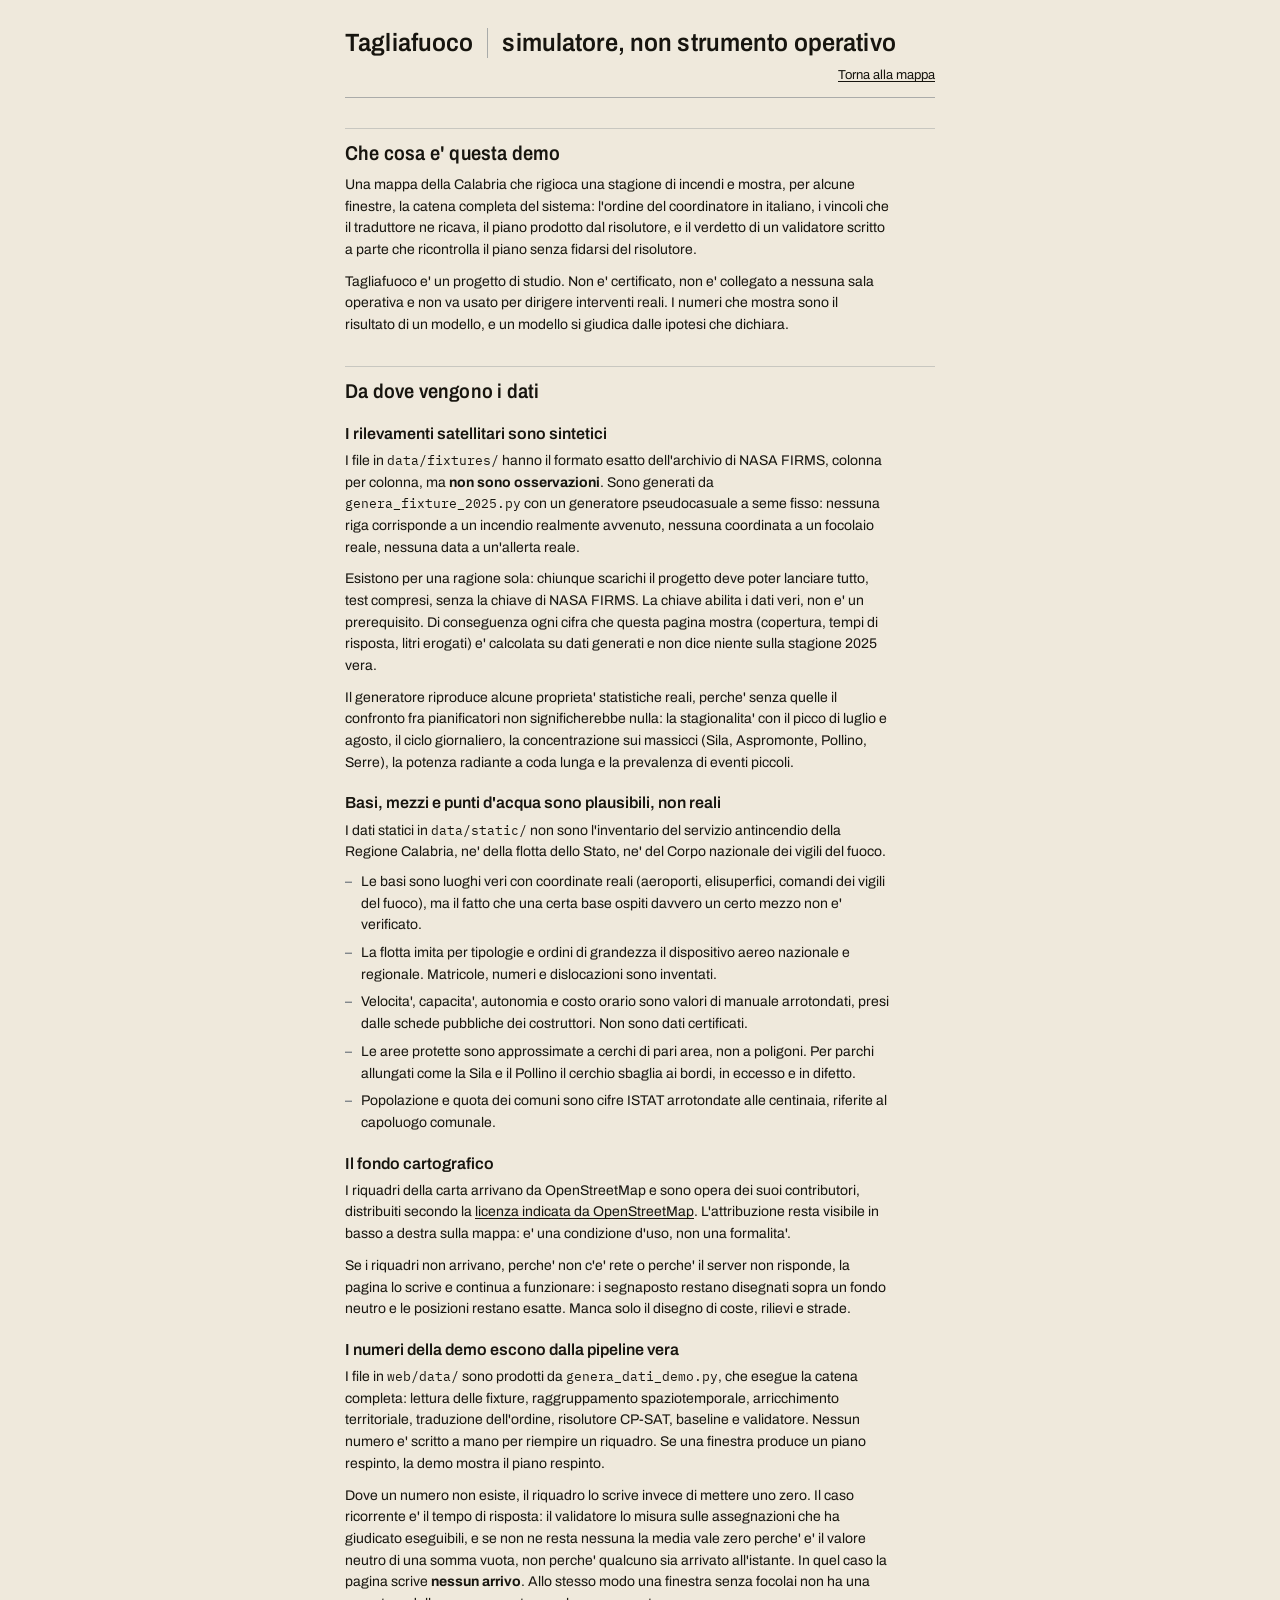
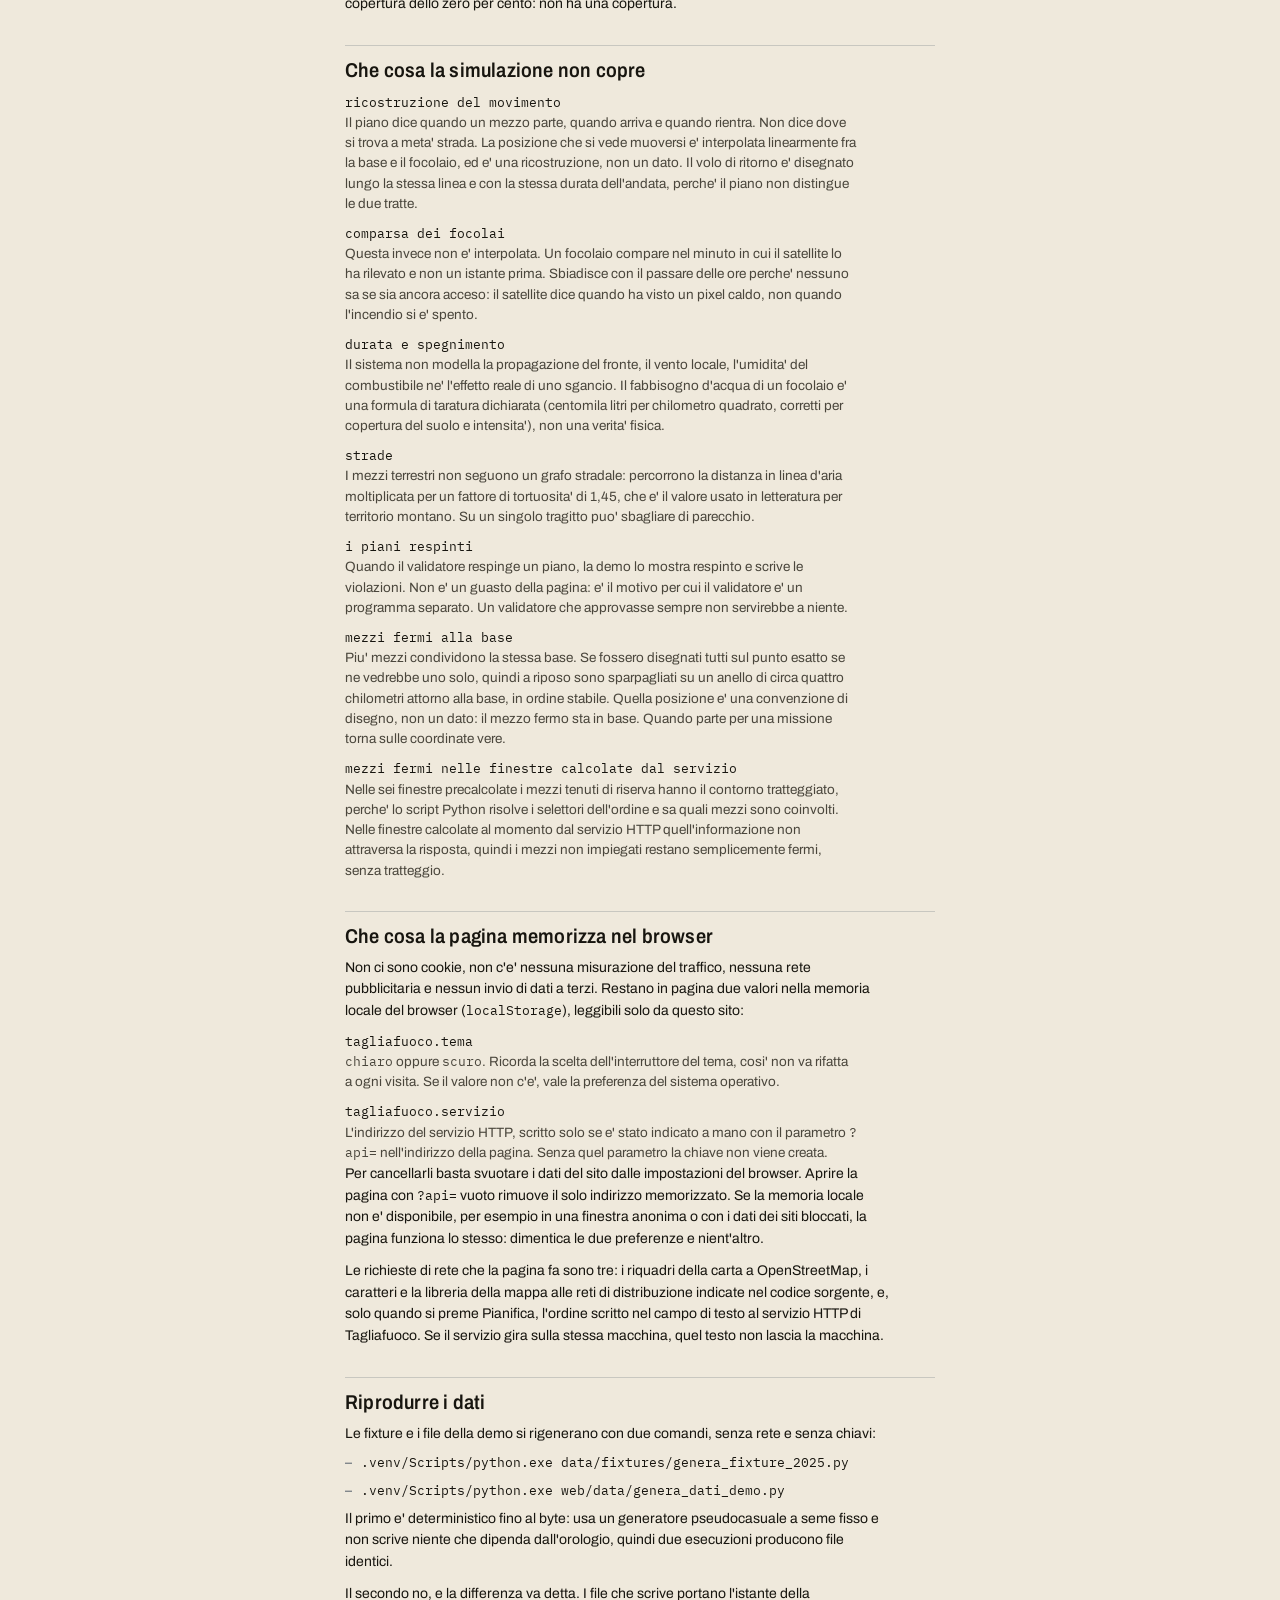
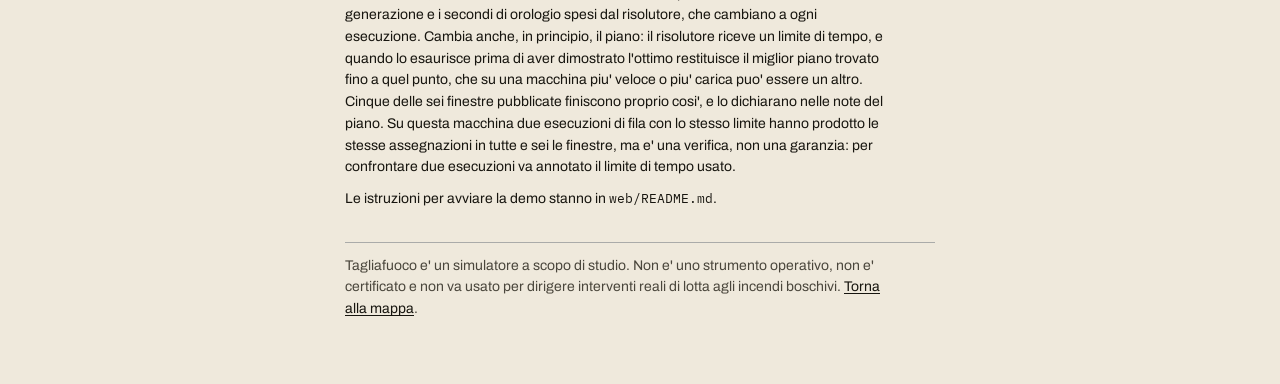
<file: web/note.html>
<!doctype html>
<html lang="it" data-tema="auto">
  <head>
    <meta charset="utf-8" />
    <meta name="viewport" content="width=device-width, initial-scale=1" />
    <title>Tagliafuoco, note sui dati e sui limiti</title>
    <meta
      name="description"
      content="Da dove vengono i dati della demo di Tagliafuoco, che cosa la simulazione non copre e che cosa la pagina memorizza nel browser."
    />
    <meta name="color-scheme" content="light dark" />
    <link
      rel="icon"
      href="data:image/svg+xml,%3Csvg%20xmlns='http://www.w3.org/2000/svg'%20viewBox='0%200%2016%2016'%3E%3Crect%20width='16'%20height='16'%20fill='%23EFE9DC'/%3E%3Crect%20x='0.5'%20y='0.5'%20width='15'%20height='15'%20fill='none'%20stroke='%2355606B'/%3E%3Ccircle%20cx='8'%20cy='8'%20r='3.6'%20fill='%23A8331D'/%3E%3C/svg%3E"
    />

    <link rel="preconnect" href="https://fonts.googleapis.com" />
    <link rel="preconnect" href="https://fonts.gstatic.com" crossorigin />
    <link
      rel="stylesheet"
      href="https://fonts.googleapis.com/css2?family=Archivo:wdth,wght@75..115,400..700&family=IBM+Plex+Mono:wght@400;500&display=swap"
    />
    <link rel="stylesheet" href="css/console.css" />
    <link rel="stylesheet" href="css/note.css" />
  </head>

  <body>
    <main class="foglio">
      <header class="foglio-testata">
        <h1>Tagliafuoco</h1>
        <p class="avvertenza">simulatore, non strumento operativo</p>
        <a class="ritorno" href="index.html">Torna alla mappa</a>
      </header>

      <h2>Che cosa e' questa demo</h2>
      <p>
        Una mappa della Calabria che rigioca una stagione di incendi e mostra,
        per alcune finestre, la catena completa del sistema: l'ordine del
        coordinatore in italiano, i vincoli che il traduttore ne ricava, il
        piano prodotto dal risolutore, e il verdetto di un validatore scritto
        a parte che ricontrolla il piano senza fidarsi del risolutore.
      </p>
      <p>
        Tagliafuoco e' un progetto di studio. Non e' certificato, non e'
        collegato a nessuna sala operativa e non va usato per dirigere
        interventi reali. I numeri che mostra sono il risultato di un modello,
        e un modello si giudica dalle ipotesi che dichiara.
      </p>

      <h2>Da dove vengono i dati</h2>

      <h3>I rilevamenti satellitari sono sintetici</h3>
      <p>
        I file in <code>data/fixtures/</code> hanno il formato esatto
        dell'archivio di NASA FIRMS, colonna per colonna, ma
        <b>non sono osservazioni</b>. Sono generati da
        <code>genera_fixture_2025.py</code> con un generatore pseudocasuale a
        seme fisso: nessuna riga corrisponde a un incendio realmente avvenuto,
        nessuna coordinata a un focolaio reale, nessuna data a un'allerta reale.
      </p>
      <p>
        Esistono per una ragione sola: chiunque scarichi il progetto deve poter
        lanciare tutto, test compresi, senza la chiave di NASA FIRMS. La chiave
        abilita i dati veri, non e' un prerequisito. Di conseguenza ogni cifra
        che questa pagina mostra (copertura, tempi di risposta, litri erogati)
        e' calcolata su dati generati e non dice niente sulla stagione 2025
        vera.
      </p>
      <p>
        Il generatore riproduce alcune proprieta' statistiche reali, perche'
        senza quelle il confronto fra pianificatori non significherebbe nulla:
        la stagionalita' con il picco di luglio e agosto, il ciclo giornaliero,
        la concentrazione sui massicci (Sila, Aspromonte, Pollino, Serre), la
        potenza radiante a coda lunga e la prevalenza di eventi piccoli.
      </p>

      <h3>Basi, mezzi e punti d'acqua sono plausibili, non reali</h3>
      <p>
        I dati statici in <code>data/static/</code> non sono l'inventario del
        servizio antincendio della Regione Calabria, ne' della flotta dello
        Stato, ne' del Corpo nazionale dei vigili del fuoco.
      </p>
      <ul>
        <li>
          Le basi sono luoghi veri con coordinate reali (aeroporti,
          elisuperfici, comandi dei vigili del fuoco), ma il fatto che una certa
          base ospiti davvero un certo mezzo non e' verificato.
        </li>
        <li>
          La flotta imita per tipologie e ordini di grandezza il dispositivo
          aereo nazionale e regionale. Matricole, numeri e dislocazioni sono
          inventati.
        </li>
        <li>
          Velocita', capacita', autonomia e costo orario sono valori di manuale
          arrotondati, presi dalle schede pubbliche dei costruttori. Non sono
          dati certificati.
        </li>
        <li>
          Le aree protette sono approssimate a cerchi di pari area, non a
          poligoni. Per parchi allungati come la Sila e il Pollino il cerchio
          sbaglia ai bordi, in eccesso e in difetto.
        </li>
        <li>
          Popolazione e quota dei comuni sono cifre ISTAT arrotondate alle
          centinaia, riferite al capoluogo comunale.
        </li>
      </ul>

      <h3>Il fondo cartografico</h3>
      <p>
        I riquadri della carta arrivano da OpenStreetMap e sono opera dei suoi
        contributori, distribuiti secondo la
        <a href="https://www.openstreetmap.org/copyright"
          >licenza indicata da OpenStreetMap</a
        >. L'attribuzione resta visibile in basso a destra sulla mappa: e' una
        condizione d'uso, non una formalita'.
      </p>
      <p>
        Se i riquadri non arrivano, perche' non c'e' rete o perche' il server
        non risponde, la pagina lo scrive e continua a funzionare: i segnaposto
        restano disegnati sopra un fondo neutro e le posizioni restano esatte.
        Manca solo il disegno di coste, rilievi e strade.
      </p>

      <h3>I numeri della demo escono dalla pipeline vera</h3>
      <p>
        I file in <code>web/data/</code> sono prodotti da
        <code>genera_dati_demo.py</code>, che esegue la catena completa:
        lettura delle fixture, raggruppamento spaziotemporale, arricchimento
        territoriale, traduzione dell'ordine, risolutore CP-SAT, baseline e
        validatore. Nessun numero e' scritto a mano per riempire un riquadro. Se
        una finestra produce un piano respinto, la demo mostra il piano
        respinto.
      </p>
      <p>
        Dove un numero non esiste, il riquadro lo scrive invece di mettere uno
        zero. Il caso ricorrente e' il tempo di risposta: il validatore lo
        misura sulle assegnazioni che ha giudicato eseguibili, e se non ne
        resta nessuna la media vale zero perche' e' il valore neutro di una
        somma vuota, non perche' qualcuno sia arrivato all'istante. In quel
        caso la pagina scrive <b>nessun arrivo</b>. Allo stesso modo una
        finestra senza focolai non ha una copertura dello zero per cento: non
        ha una copertura.
      </p>

      <h2>Che cosa la simulazione non copre</h2>
      <dl>
        <dt>ricostruzione del movimento</dt>
        <dd>
          Il piano dice quando un mezzo parte, quando arriva e quando rientra.
          Non dice dove si trova a meta' strada. La posizione che si vede
          muoversi e' interpolata linearmente fra la base e il focolaio, ed e'
          una ricostruzione, non un dato. Il volo di ritorno e' disegnato lungo
          la stessa linea e con la stessa durata dell'andata, perche' il piano
          non distingue le due tratte.
        </dd>

        <dt>comparsa dei focolai</dt>
        <dd>
          Questa invece non e' interpolata. Un focolaio compare nel minuto in
          cui il satellite lo ha rilevato e non un istante prima. Sbiadisce con
          il passare delle ore perche' nessuno sa se sia ancora acceso: il
          satellite dice quando ha visto un pixel caldo, non quando l'incendio
          si e' spento.
        </dd>

        <dt>durata e spegnimento</dt>
        <dd>
          Il sistema non modella la propagazione del fronte, il vento locale,
          l'umidita' del combustibile ne' l'effetto reale di uno sgancio. Il
          fabbisogno d'acqua di un focolaio e' una formula di taratura
          dichiarata (centomila litri per chilometro quadrato, corretti per
          copertura del suolo e intensita'), non una verita' fisica.
        </dd>

        <dt>strade</dt>
        <dd>
          I mezzi terrestri non seguono un grafo stradale: percorrono la
          distanza in linea d'aria moltiplicata per un fattore di tortuosita'
          di 1,45, che e' il valore usato in letteratura per territorio
          montano. Su un singolo tragitto puo' sbagliare di parecchio.
        </dd>

        <dt>i piani respinti</dt>
        <dd>
          Quando il validatore respinge un piano, la demo lo mostra respinto e
          scrive le violazioni. Non e' un guasto della pagina: e' il motivo per
          cui il validatore e' un programma separato. Un validatore che
          approvasse sempre non servirebbe a niente.
        </dd>

        <dt>mezzi fermi alla base</dt>
        <dd>
          Piu' mezzi condividono la stessa base. Se fossero disegnati tutti sul
          punto esatto se ne vedrebbe uno solo, quindi a riposo sono sparpagliati
          su un anello di circa quattro chilometri attorno alla base, in ordine
          stabile. Quella posizione e' una convenzione di disegno, non un dato:
          il mezzo fermo sta in base. Quando parte per una missione torna sulle
          coordinate vere.
        </dd>

        <dt>mezzi fermi nelle finestre calcolate dal servizio</dt>
        <dd>
          Nelle sei finestre precalcolate i mezzi tenuti di riserva hanno il
          contorno tratteggiato, perche' lo script Python risolve i selettori
          dell'ordine e sa quali mezzi sono coinvolti. Nelle finestre calcolate
          al momento dal servizio HTTP quell'informazione non attraversa la
          risposta, quindi i mezzi non impiegati restano semplicemente fermi,
          senza tratteggio.
        </dd>
      </dl>

      <h2>Che cosa la pagina memorizza nel browser</h2>
      <p>
        Non ci sono cookie, non c'e' nessuna misurazione del traffico, nessuna
        rete pubblicitaria e nessun invio di dati a terzi. Restano in pagina due
        valori nella memoria locale del browser
        (<code>localStorage</code>), leggibili solo da questo sito:
      </p>
      <dl>
        <dt>tagliafuoco.tema</dt>
        <dd>
          <code>chiaro</code> oppure <code>scuro</code>. Ricorda la scelta
          dell'interruttore del tema, cosi' non va rifatta a ogni visita. Se il
          valore non c'e', vale la preferenza del sistema operativo.
        </dd>
        <dt>tagliafuoco.servizio</dt>
        <dd>
          L'indirizzo del servizio HTTP, scritto solo se e' stato indicato a
          mano con il parametro <code>?api=</code> nell'indirizzo della pagina.
          Senza quel parametro la chiave non viene creata.
        </dd>
      </dl>
      <p>
        Per cancellarli basta svuotare i dati del sito dalle impostazioni del
        browser. Aprire la pagina con <code>?api=</code> vuoto rimuove il solo
        indirizzo memorizzato. Se la memoria locale non e' disponibile, per
        esempio in una finestra anonima o con i dati dei siti bloccati, la
        pagina funziona lo stesso: dimentica le due preferenze e nient'altro.
      </p>
      <p>
        Le richieste di rete che la pagina fa sono tre: i riquadri della carta a
        OpenStreetMap, i caratteri e la libreria della mappa alle reti di
        distribuzione indicate nel codice sorgente, e, solo quando si preme
        Pianifica, l'ordine scritto nel campo di testo al servizio HTTP di
        Tagliafuoco. Se il servizio gira sulla stessa macchina, quel testo non
        lascia la macchina.
      </p>

      <h2>Riprodurre i dati</h2>
      <p>
        Le fixture e i file della demo si rigenerano con due comandi, senza
        rete e senza chiavi:
      </p>
      <ul>
        <li><code>.venv/Scripts/python.exe data/fixtures/genera_fixture_2025.py</code></li>
        <li><code>.venv/Scripts/python.exe web/data/genera_dati_demo.py</code></li>
      </ul>
      <p>
        Il primo e' deterministico fino al byte: usa un generatore
        pseudocasuale a seme fisso e non scrive niente che dipenda
        dall'orologio, quindi due esecuzioni producono file identici.
      </p>
      <p>
        Il secondo no, e la differenza va detta. I file che scrive portano
        l'istante della generazione e i secondi di orologio spesi dal
        risolutore, che cambiano a ogni esecuzione. Cambia anche, in
        principio, il piano: il risolutore riceve un limite di tempo, e
        quando lo esaurisce prima di aver dimostrato l'ottimo restituisce il
        miglior piano trovato fino a quel punto, che su una macchina piu'
        veloce o piu' carica puo' essere un altro. Cinque delle sei finestre
        pubblicate finiscono proprio cosi', e lo dichiarano nelle note del
        piano. Su questa macchina due esecuzioni di fila con lo stesso limite
        hanno prodotto le stesse assegnazioni in tutte e sei le finestre, ma
        e' una verifica, non una garanzia: per confrontare due esecuzioni va
        annotato il limite di tempo usato.
      </p>
      <p>
        Le istruzioni per avviare la demo stanno in
        <code>web/README.md</code>.
      </p>

      <footer class="foglio-piede">
        <p>
          Tagliafuoco e' un simulatore a scopo di studio. Non e' uno strumento
          operativo, non e' certificato e non va usato per dirigere interventi
          reali di lotta agli incendi boschivi.
          <a href="index.html">Torna alla mappa</a>.
        </p>
      </footer>
    </main>
  </body>
</html>
</file>
<file: web/css/console.css>
/* Console di Tagliafuoco: fondo, tipografia, impaginazione, registro, tempo.
 *
 * Perche' questo foglio esiste separato da mappa.css: qui sta la pagina, li'
 * stanno i segni sulla carta. Le due cose cambiano per ragioni diverse e a
 * ritmi diversi, e tenerle insieme significherebbe rileggere quattrocento
 * righe di sovrascritture di Leaflet ogni volta che si sposta un pannello.
 *
 * La palette e la tipografia non si decidono qui: sono fissate in
 * web/DESIGN.md e questo foglio le applica. I nomi dei token sono quelli del
 * documento, cosi' chi legge il codice e chi legge il piano parlano la stessa
 * lingua.
 */

/* ---------------------------------------------------------------- token */

:root {
  /* Carta topografica: avorio caldo, mai bianco pieno. */
  --carta: #efe9dc;
  --carta-alta: #f5f1e7; /* pannelli, un passo sopra il fondo */
  --carta-bassa: #e2dac8; /* fondo neutro sotto la mappa senza tile */
  --inchiostro: #17150f; /* nero caldo da stampa */
  --inchiostro-tenue: #4a463c;
  --bosco: #2e4636;
  --brace: #a8331d;
  --ocra: #b3801f; /* solo come segno, non come testo */
  --ocra-testo: #7a5510; /* la stessa ocra portata a contrasto da testo */
  --ardesia: #55606b;
  --linea: rgba(85, 96, 107, 0.25);
  --linea-forte: rgba(85, 96, 107, 0.45);
  --fuoco-focus: #17150f;

  --testo: "Archivo", "Archivo Narrow", "Helvetica Neue", Arial, sans-serif;
  --cifre: "IBM Plex Mono", ui-monospace, "Cascadia Mono", Consolas, monospace;

  --registro-larghezza: 380px;
  --testata-altezza: 58px;
  --tempo-altezza: 96px;
}

/* Il tema notturno non e' un vezzo: il turno di notte fa parte del dominio,
 * perche' i mezzi aerei si fermano e quelli a terra no. Si attiva con la
 * preferenza di sistema e con l'interruttore, perche' in sala la luce non
 * segue le impostazioni del sistema operativo. */
@media (prefers-color-scheme: dark) {
  :root:not([data-tema="chiaro"]) {
    --carta: #14171a;
    --carta-alta: #1c2127;
    --carta-bassa: #0f1215;
    --inchiostro: #e3ded2;
    --inchiostro-tenue: #a8a395;
    --bosco: #7fa189;
    --brace: #e07557;
    --ocra: #dcae46;
    --ocra-testo: #dcae46;
    --ardesia: #93a0ad;
    --linea: rgba(147, 160, 173, 0.28);
    --linea-forte: rgba(147, 160, 173, 0.5);
    --fuoco-focus: #e3ded2;
  }
}

:root[data-tema="scuro"] {
  --carta: #14171a;
  --carta-alta: #1c2127;
  --carta-bassa: #0f1215;
  --inchiostro: #e3ded2;
  --inchiostro-tenue: #a8a395;
  --bosco: #7fa189;
  --brace: #e07557;
  --ocra: #dcae46;
  --ocra-testo: #dcae46;
  --ardesia: #93a0ad;
  --linea: rgba(147, 160, 173, 0.28);
  --linea-forte: rgba(147, 160, 173, 0.5);
  --fuoco-focus: #e3ded2;
}

/* ---------------------------------------------------------------- base */

*,
*::before,
*::after {
  box-sizing: border-box;
}

html,
body {
  margin: 0;
  padding: 0;
  height: 100%;
}

body {
  background: var(--carta);
  color: var(--inchiostro);
  font-family: var(--testo);
  font-size: 15px;
  line-height: 1.45;
  -webkit-font-smoothing: antialiased;
}

h1,
h2,
h3,
p,
ul,
ol,
dl,
dd,
figure {
  margin: 0;
}

ul,
ol {
  padding: 0;
  list-style: none;
}

a {
  color: inherit;
  text-underline-offset: 2px;
}

button,
input,
textarea,
select {
  font: inherit;
  color: inherit;
}

:focus-visible {
  outline: 2px solid var(--fuoco-focus);
  outline-offset: 2px;
}

/* Un solo salto di lettura: dalla mappa al suo equivalente testuale. */
.salta {
  position: absolute;
  left: 8px;
  top: -60px;
  z-index: 1200;
  background: var(--carta-alta);
  border: 1px solid var(--linea-forte);
  padding: 8px 12px;
  transition: top 120ms ease;
}

.salta:focus {
  top: 8px;
}

.cifre {
  font-family: var(--cifre);
  font-variant-numeric: tabular-nums;
  font-feature-settings: "tnum" 1;
}

.solo-lettori {
  position: absolute;
  width: 1px;
  height: 1px;
  margin: -1px;
  padding: 0;
  overflow: hidden;
  clip: rect(0 0 0 0);
  white-space: nowrap;
  border: 0;
}

/* ---------------------------------------------------------------- impianto */

.pagina {
  display: grid;
  grid-template-rows: var(--testata-altezza) minmax(0, 1fr) auto;
  height: 100dvh;
  min-height: 100dvh;
}

/* ---------------------------------------------------------------- testata */

.testata {
  display: flex;
  align-items: center;
  gap: 16px;
  padding: 0 16px;
  border-bottom: 1px solid var(--linea-forte);
  background: var(--carta);
}

/* L'avvertenza ha lo stesso peso tipografico del nome. Non e' una nota
 * legale in fondo alla pagina: e' una informazione sul prodotto, e chi legge
 * il nome legge anche quella. */
.testata h1,
.testata .avvertenza {
  font-size: 19px;
  font-weight: 600;
  font-stretch: 92%;
  letter-spacing: 0.01em;
  margin: 0;
}

.testata .avvertenza {
  padding-left: 16px;
  border-left: 1px solid var(--linea-forte);
  color: var(--inchiostro);
}

.testata .riempi {
  flex: 1 1 auto;
}

.comando {
  border: 1px solid var(--linea-forte);
  border-radius: 2px;
  background: var(--carta-alta);
  color: var(--inchiostro);
  padding: 5px 11px;
  cursor: pointer;
  font-size: 13px;
  font-stretch: 92%;
}

.comando:hover {
  border-color: var(--ardesia);
}

.comando[aria-pressed="true"] {
  background: var(--inchiostro);
  color: var(--carta);
  border-color: var(--inchiostro);
}

.comando:disabled {
  opacity: 0.5;
  cursor: default;
}

/* ---------------------------------------------------------------- corpo */

.console {
  display: grid;
  grid-template-columns: minmax(0, 1fr) var(--registro-larghezza);
  min-height: 0;
}

.zona-mappa {
  position: relative;
  min-height: 0;
  border-right: 1px solid var(--linea-forte);
  background: var(--carta-bassa);
}

/* ---------------------------------------------------------------- registro */

.registro {
  display: flex;
  flex-direction: column;
  min-height: 0;
  overflow-y: auto;
  background: var(--carta);
}

.sezione {
  border-bottom: 1px solid var(--linea);
  padding: 12px 16px 14px;
}

.sezione:last-child {
  border-bottom: 0;
}

.sezione > h2 {
  display: flex;
  align-items: baseline;
  gap: 8px;
  font-size: 13px;
  font-weight: 600;
  font-stretch: 88%;
  letter-spacing: 0.02em;
  margin-bottom: 8px;
}

/* La numerazione qui e' legittima: ordine, vincoli, piano, verdetto sono
 * davvero una sequenza, e succedono in quest'ordine. Sui vincoli no: quelli
 * sono un insieme, e infatti portano il tipo e non un numero. */
.sezione > h2 .passo {
  font-family: var(--cifre);
  font-size: 11px;
  color: var(--ardesia);
}

.sezione > h2 .conta {
  margin-left: auto;
  font-family: var(--cifre);
  font-size: 11px;
  color: var(--ardesia);
  font-weight: 400;
}

.nota {
  font-size: 12.5px;
  line-height: 1.4;
  color: var(--inchiostro-tenue);
  max-width: 68ch;
}

.nota + .nota {
  margin-top: 6px;
}

/* --- ordine --- */

.ordine-testo {
  width: 100%;
  min-height: 66px;
  resize: vertical;
  padding: 8px 9px;
  background: var(--carta-alta);
  border: 1px solid var(--linea-forte);
  border-radius: 2px;
  line-height: 1.4;
  font-size: 14px;
}

.esempi {
  display: flex;
  flex-wrap: wrap;
  gap: 6px;
  margin: 8px 0;
}

.esempio {
  border: 1px solid var(--linea);
  border-radius: 2px;
  background: transparent;
  padding: 3px 8px;
  font-size: 12px;
  font-stretch: 88%;
  cursor: pointer;
  color: var(--inchiostro-tenue);
}

.esempio[aria-current="true"] {
  border-color: var(--inchiostro);
  color: var(--inchiostro);
}

.riga-azioni {
  display: flex;
  align-items: center;
  gap: 10px;
  margin-top: 4px;
}

.stato-servizio {
  font-size: 12px;
  color: var(--inchiostro-tenue);
  line-height: 1.3;
}

.stato-servizio[data-esito="spento"]::before,
.stato-servizio[data-esito="acceso"]::before {
  content: "";
  display: inline-block;
  width: 7px;
  height: 7px;
  margin-right: 6px;
  vertical-align: 1px;
  border: 1px solid var(--ardesia);
}

/* Il quadratino pieno o vuoto porta l'informazione anche senza colore. */
.stato-servizio[data-esito="acceso"]::before {
  background: var(--bosco);
  border-color: var(--bosco);
}

/* --- ordine, testo con i frammenti evidenziati --- */

.ordine-reso {
  margin-top: 10px;
  padding: 8px 9px;
  border: 1px solid var(--linea);
  background: var(--carta-alta);
  font-size: 13.5px;
  line-height: 1.5;
}

.ordine-reso mark {
  background: transparent;
  color: inherit;
  border-bottom: 2px solid var(--linea-forte);
  padding-bottom: 1px;
}

.ordine-reso mark.acceso {
  background: rgba(179, 128, 31, 0.22);
  border-bottom-color: var(--ocra);
}

/* --- vincoli --- */

.vincoli {
  display: flex;
  flex-direction: column;
  gap: 1px;
  background: var(--linea);
  border: 1px solid var(--linea);
}

.vincolo {
  display: block;
  width: 100%;
  text-align: left;
  background: var(--carta-alta);
  border: 0;
  padding: 7px 9px;
  cursor: pointer;
}

.vincolo:hover,
.vincolo[aria-pressed="true"] {
  background: var(--carta);
}

.vincolo .tipo {
  font-family: var(--cifre);
  font-size: 11px;
  letter-spacing: 0.02em;
}

/* Il margine e' basso perche' nel testo c'e' gia' uno spazio vero: serve ai
 * lettori di schermo, che altrimenti leggerebbero le due etichette attaccate.
 * Insieme fanno la distanza che questa riga aveva prima. */
.vincolo .durezza {
  font-size: 11px;
  color: var(--ardesia);
  margin-left: 2px;
}

/* Le virgolette stanno solo qui, e portano una informazione precisa: questo
 * e' il frammento letterale dell'ordine da cui il vincolo e' stato tratto,
 * non una parafrasi. Il riassunto qui sotto non le porta, perche' non e' una
 * citazione: e' il vincolo tipizzato riletto in italiano. */
.vincolo .frammento {
  display: block;
  font-size: 12.5px;
  color: var(--inchiostro-tenue);
  margin-top: 2px;
}

.vincolo .frammento::before {
  content: "\201C";
}

.vincolo .frammento::after {
  content: "\201D";
}

.vincolo .riassunto {
  display: block;
  font-size: 12.5px;
  color: var(--ardesia);
  margin-top: 2px;
}

.vincolo.non-supportato .tipo {
  color: var(--ocra-testo);
  text-decoration: underline;
  text-decoration-style: dotted;
  text-underline-offset: 3px;
}

/* --- piano --- */

.assegnazioni {
  border: 1px solid var(--linea);
  border-bottom: 0;
}

.assegnazione {
  display: grid;
  grid-template-columns: 1fr auto;
  gap: 2px 10px;
  width: 100%;
  text-align: left;
  background: var(--carta-alta);
  border: 0;
  border-bottom: 1px solid var(--linea);
  padding: 6px 9px;
  cursor: pointer;
}

.assegnazione:hover,
.assegnazione[aria-current="true"] {
  background: var(--carta);
}

/* La riga scelta si legge perche' passa a inchiostro pieno mentre le altre
 * restano nel tono attenuato. Prima qui c'era anche una barretta verticale a
 * sinistra, ottenuta con un'ombra interna: era la striscia colorata sul bordo
 * della card che il piano di design vieta, e non aggiungeva niente. La
 * selezione e' gia' detta in altri tre modi: il fondo, `aria-current` per chi
 * legge con un assistente, e sulla mappa il focolaio evidenziato con la sua
 * rotta ispessita. */
.assegnazione[aria-current="true"] .dove,
.assegnazione[aria-current="true"] .quando {
  color: var(--inchiostro);
}

.assegnazione .mezzo {
  font-family: var(--cifre);
  font-size: 12px;
}

.assegnazione .quando {
  font-family: var(--cifre);
  font-size: 12px;
  color: var(--inchiostro-tenue);
  text-align: right;
}

.assegnazione .dove {
  font-size: 12.5px;
  color: var(--inchiostro-tenue);
  grid-column: 1 / -1;
}

.assegnazione .dove .wui {
  color: var(--ocra-testo);
  border-bottom: 1.5px solid var(--ocra);
}

.scegli-piano {
  margin-bottom: 8px;
}

.scoperti {
  margin-top: 8px;
  font-size: 12.5px;
  color: var(--inchiostro-tenue);
}

.metriche {
  display: grid;
  grid-template-columns: repeat(2, minmax(0, 1fr));
  gap: 2px 14px;
  margin-top: 10px;
  font-size: 12.5px;
}

.metriche div {
  display: flex;
  justify-content: space-between;
  gap: 8px;
  border-bottom: 1px dotted var(--linea);
  padding-bottom: 2px;
}

.metriche dt,
.metriche .voce {
  color: var(--inchiostro-tenue);
}

.metriche .valore {
  font-family: var(--cifre);
  font-variant-numeric: tabular-nums;
}

#fonte-metriche:empty {
  display: none;
}

#fonte-metriche {
  margin-top: 6px;
}

/* Le note della pipeline sul piano mostrato. Restano dentro la sezione del
 * piano, e non in fondo alla pagina, perche' spiegano quel piano: quanti
 * mezzi erano fuori turno, quale vincolo non e' stato applicato, se il
 * risolutore ha esaurito il tempo prima di dimostrare l'ottimo. */
#note-piano:empty {
  display: none;
}

#note-piano {
  margin-top: 8px;
}

#note-piano > .nota + .nota {
  margin-top: 4px;
}

/* --- validatore --- */

.verdetto {
  display: flex;
  align-items: baseline;
  gap: 8px;
  border: 1px solid var(--linea-forte);
  padding: 7px 9px;
  background: var(--carta-alta);
}

.verdetto .esito {
  font-weight: 700;
  font-stretch: 88%;
  letter-spacing: 0.03em;
}

/* L'esito non e' portato dal colore: la parola dice tutto, e il segno a
 * sinistra e' pieno oppure vuoto, che si distingue anche in bianco e nero. */
.verdetto::before {
  content: "";
  flex: 0 0 auto;
  width: 10px;
  height: 10px;
  align-self: center;
  border: 1.5px solid var(--ardesia);
}

.verdetto[data-esito="accettato"]::before {
  background: var(--bosco);
  border-color: var(--bosco);
}

.verdetto[data-esito="accettato"] .esito {
  color: var(--bosco);
}

.verdetto[data-esito="respinto"]::before {
  background: transparent;
  border-color: var(--brace);
  border-width: 2.5px;
}

.verdetto[data-esito="respinto"] .esito {
  color: var(--brace);
}

/* La riga che il validatore scrive di suo pugno, sotto il verdetto. Porta la
 * copertura ricalcolata, cioe' il numero che impedisce di leggere "Accettato"
 * come "e' andata bene". */
.riassunto-validatore {
  margin-top: 6px;
  font-family: var(--cifre);
  font-size: 11.5px;
  line-height: 1.4;
}

.violazioni {
  margin-top: 8px;
  display: flex;
  flex-direction: column;
  gap: 6px;
}

.violazione {
  font-size: 12.5px;
  line-height: 1.4;
  padding-left: 11px;
  border-left: 2px solid var(--brace);
}

.violazione.avviso {
  border-left-style: dotted;
  border-left-color: var(--ardesia);
  color: var(--inchiostro-tenue);
}

.violazione .regola {
  font-family: var(--cifre);
  font-size: 11px;
  color: var(--ardesia);
  display: block;
}

.dettaglio-violazioni {
  margin-top: 8px;
}

.dettaglio-violazioni > summary {
  font-size: 12.5px;
  color: var(--inchiostro-tenue);
  cursor: pointer;
}

/* Quando non c'e' proprio niente da mostrare lo si scrive al posto del
 * contenuto. Uno scheletro che non si riempie mai promette dati che non
 * arriveranno. */
/* Bordo uniforme, non una striscia spessa su un lato. Il colore brace dice
 * gia' che qualcosa non ha funzionato, e ispessire un solo bordo non aggiunge
 * informazione: aggiunge soltanto un vezzo grafico. */
.guasto {
  border: 1px solid var(--brace);
  padding: 8px 10px;
  font-size: 12.5px;
  line-height: 1.45;
}

/* --- scheletri di caricamento --- */

.scheletro {
  background: var(--linea);
  height: 11px;
  margin-bottom: 6px;
}

.scheletro.corto {
  width: 42%;
}

.scheletro.medio {
  width: 72%;
}

/* ---------------------------------------------------------------- tempo */

.barra-tempo {
  border-top: 1px solid var(--linea-forte);
  background: var(--carta);
  padding: 8px 16px 6px;
}

.tempo-riga {
  display: flex;
  align-items: center;
  gap: 14px;
}

.tempo-data {
  font-family: var(--cifre);
  font-variant-numeric: tabular-nums;
  font-size: 13px;
  white-space: nowrap;
  min-width: 15ch;
}

.tempo-scorrevole {
  position: relative;
  flex: 1 1 auto;
  min-width: 0;
  height: 44px;
}

/* L'istogramma sta sotto lo scorrevole: la barra del tempo porta la densita'
 * dei rilevamenti nella stagione, quindi si vede dove sta il picco prima
 * ancora di premere play. Senza questo, lo scorrevole sarebbe una barra
 * vuota e non varrebbe lo spazio che occupa. */
.tempo-istogramma {
  position: absolute;
  inset: 0 0 10px 0;
  width: 100%;
  height: calc(100% - 10px);
  display: block;
}

.tempo-cursore {
  position: absolute;
  top: 0;
  bottom: 10px;
  width: 1px;
  background: var(--inchiostro);
  pointer-events: none;
}

.tempo-input {
  position: absolute;
  inset: 0;
  width: 100%;
  height: 100%;
  margin: 0;
  background: transparent;
  cursor: ew-resize;
  -webkit-appearance: none;
  appearance: none;
}

.tempo-input::-webkit-slider-runnable-track {
  height: 100%;
  background: transparent;
}

.tempo-input::-moz-range-track {
  height: 100%;
  background: transparent;
}

.tempo-input::-webkit-slider-thumb {
  -webkit-appearance: none;
  appearance: none;
  width: 3px;
  height: 100%;
  background: var(--inchiostro);
  border: 0;
  border-radius: 0;
}

.tempo-input::-moz-range-thumb {
  width: 3px;
  height: 34px;
  background: var(--inchiostro);
  border: 0;
  border-radius: 0;
}

.tempo-legenda {
  display: flex;
  align-items: baseline;
  gap: 10px;
  margin-top: 4px;
  font-size: 11.5px;
  color: var(--inchiostro-tenue);
}

.tempo-legenda .riempi {
  flex: 1 1 auto;
}

.tempo-legenda a {
  color: var(--inchiostro-tenue);
}

.finestra-attiva {
  font-family: var(--cifre);
  font-size: 11.5px;
}

.velocita {
  display: flex;
  align-items: center;
  gap: 6px;
  font-size: 12px;
  color: var(--inchiostro-tenue);
}

.velocita select {
  background: var(--carta-alta);
  border: 1px solid var(--linea-forte);
  border-radius: 2px;
  padding: 2px 4px;
  font-size: 12px;
}

.gioca {
  width: 34px;
  height: 30px;
  display: inline-flex;
  align-items: center;
  justify-content: center;
  padding: 0;
}

.gioca svg {
  display: block;
}

/* ---------------------------------------------------------------- schermi stretti */

/* Sotto questa larghezza la console non ci sta: la pagina si impila e scorre.
 * Non e' una versione ridotta, e' la stessa pagina in colonna, con la mappa
 * alta quanto basta a leggerla. */
@media (max-width: 900px) {
  /* La riga della testata smette di essere alta 52 px: qui il nome e
   * l'avvertenza vanno a capo, e una riga di altezza fissa li taglierebbe a
   * meta'. L'avvertenza non e' sacrificabile alla larghezza dello schermo. */
  .pagina {
    height: auto;
    min-height: 100dvh;
    grid-template-rows: auto minmax(0, 1fr) auto;
  }

  .console {
    grid-template-columns: minmax(0, 1fr);
  }

  .zona-mappa {
    height: 58vh;
    min-height: 320px;
    border-right: 0;
    border-bottom: 1px solid var(--linea-forte);
  }

  .registro {
    overflow: visible;
  }

  .testata {
    flex-wrap: wrap;
    height: auto;
    padding: 8px 16px;
  }

  .testata .avvertenza {
    padding-left: 0;
    border-left: 0;
    flex-basis: 100%;
  }
}

@media (max-width: 520px) {
  .tempo-data {
    min-width: 0;
    font-size: 12px;
  }

  .velocita {
    display: none;
  }
}

/* Con la preferenza di movimento ridotto nessuna transizione resta accesa.
 * Il timelapse continua a funzionare: avanza a scatti fra le finestre invece
 * di interpolare, e lo decide il codice, non questo foglio. */
@media (prefers-reduced-motion: reduce) {
  *,
  *::before,
  *::after {
    transition-duration: 0.01ms !important;
    animation-duration: 0.01ms !important;
  }
}
</file>
<file: web/css/note.css>
/* La pagina delle note: un documento, non una console.
 *
 * Perche' questo foglio esiste separato dagli altri due: index.html e' una
 * schermata sola che non scorre, con una griglia fissa e una colonna di
 * pannelli; note.html e' testo da leggere dall'inizio alla fine. Applicare
 * qui le regole della console significherebbe scrivere sovrascritture per
 * disfarle una per una.
 *
 * I token del colore e della tipografia non si ridefiniscono: arrivano da
 * console.css, che questa pagina carica per primo. Il tema notturno quindi
 * funziona qui senza una riga in piu'.
 */

.foglio {
  max-width: 70ch;
  margin: 0 auto;
  padding: 28px 20px 64px;
}

/* La testata ripete nome e avvertenza con lo stesso peso, come nella console:
 * chi arriva qui da un collegamento diretto deve leggere che cos'e' il
 * progetto prima di leggere i limiti dei dati. */
.foglio-testata {
  display: flex;
  flex-wrap: wrap;
  align-items: baseline;
  gap: 8px 14px;
  padding-bottom: 12px;
  border-bottom: 1px solid var(--linea-forte);
}

/* La scala di questa pagina sale davvero, a passi di circa un quarto:
 * 14 il corpo, 16 i sottotitoli, 20 le sezioni, 25 il titolo. La console puo'
 * permettersi una scala compressa perche' li' la gerarchia la fa il riquadro,
 * e ogni pannello ha il suo bordo e la sua posizione. Qui non c'e' nessun
 * riquadro: c'e' una colonna di testo lunga, e se i titoli non si distinguono
 * per misura il lettore perde il filo di dove si trova. */
.foglio-testata h1,
.foglio-testata .avvertenza {
  font-size: 25px;
  font-weight: 600;
  font-stretch: 92%;
  letter-spacing: 0.005em;
  line-height: 1.2;
}

.foglio-testata .avvertenza {
  padding-left: 14px;
  border-left: 1px solid var(--linea-forte);
}

.foglio-testata .ritorno {
  margin-left: auto;
  font-size: 13px;
}

/* I titoli di sezione stavano alla stessa misura del testo, e i sottotitoli
 * perfino sotto: a quel punto il peso da solo non basta a farli leggere come
 * titoli. Il filetto sopra l'h2 resta, ma adesso accompagna un salto di
 * misura invece di sostituirlo. */
.foglio h2 {
  font-size: 20px;
  font-weight: 600;
  font-stretch: 88%;
  letter-spacing: 0.01em;
  line-height: 1.25;
  margin: 30px 0 8px;
  padding-top: 12px;
  border-top: 1px solid var(--linea);
}

.foglio h3 {
  font-size: 16px;
  font-weight: 600;
  margin: 18px 0 5px;
}

.foglio p,
.foglio li {
  font-size: 14px;
  line-height: 1.55;
  max-width: 68ch;
}

.foglio p + p {
  margin-top: 10px;
}

/* Elenchi con il trattino invece del pallino: e' il segno che una carta usa
 * per le voci di legenda, e resta coerente con il resto della pagina. */
.foglio ul {
  list-style: none;
  padding: 0;
  margin: 8px 0 0;
}

.foglio ul li {
  position: relative;
  padding-left: 16px;
  margin-bottom: 6px;
}

.foglio ul li::before {
  content: "\2013";
  position: absolute;
  left: 0;
  color: var(--ardesia);
}

.foglio dl {
  margin: 8px 0 0;
}

.foglio dt {
  font-family: var(--cifre);
  font-size: 12.5px;
  margin-top: 10px;
}

.foglio dd {
  margin: 2px 0 0;
  font-size: 13.5px;
  line-height: 1.5;
  color: var(--inchiostro-tenue);
  max-width: 64ch;
}

.foglio code {
  font-family: var(--cifre);
  font-size: 12.5px;
}

.foglio a {
  color: var(--inchiostro);
}

.foglio-piede {
  margin-top: 32px;
  padding-top: 12px;
  border-top: 1px solid var(--linea-forte);
  font-size: 12.5px;
  color: var(--inchiostro-tenue);
}
</file>
